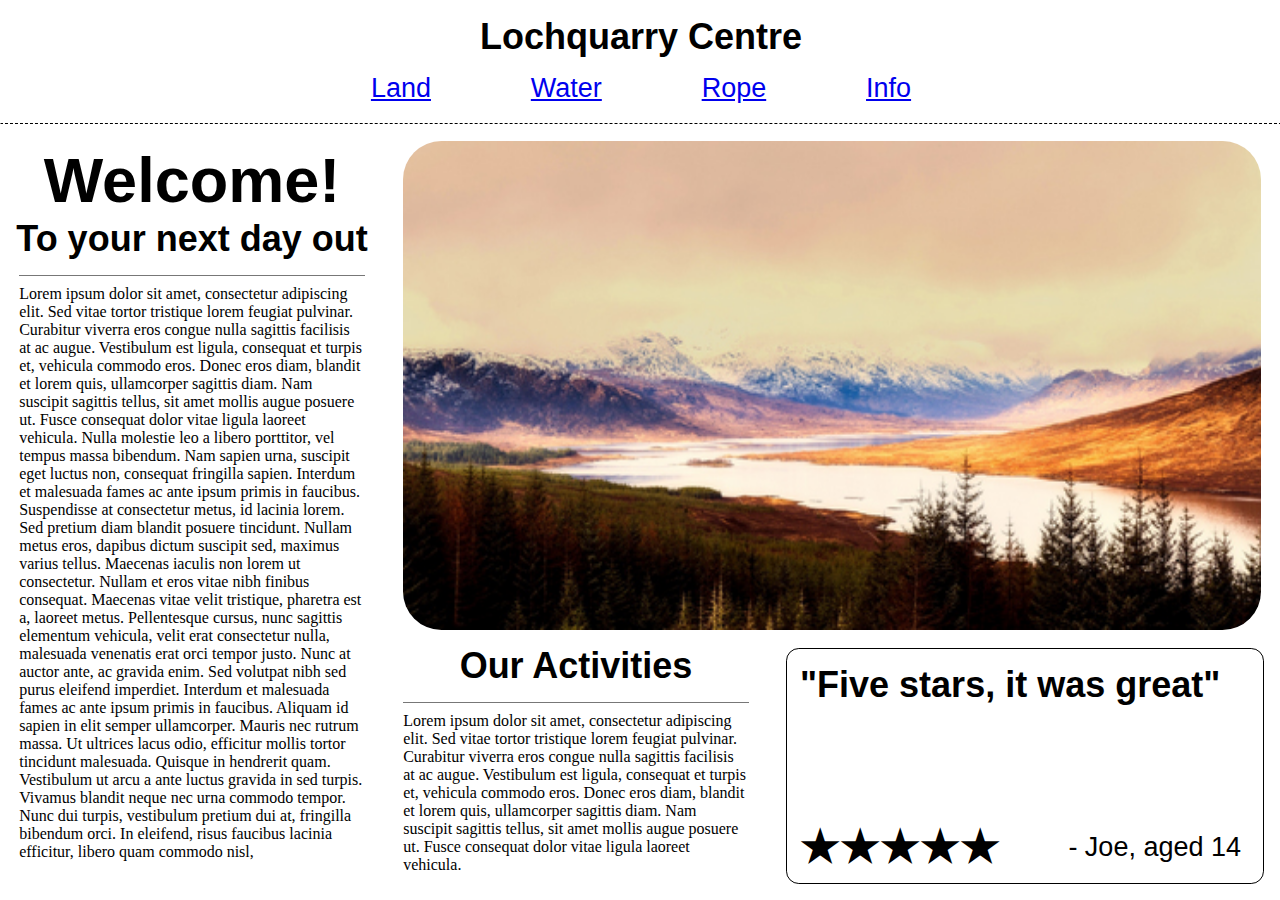
<file: index.html>
<!DOCTYPE html>
<html>
	<head>
		<title>Home</title>
		<link rel="stylesheet" href="styles.css">
	</head>
	<body>
		<div id="nav">
			<h1>Lochquarry Centre</h1>
			<div>
				<a href="land.html">Land</a>
				<a href="water.html">Water</a>
				<a href="rope.html">Rope</a>
				<a href="info.html">Info</a>
			</div>
		</div>
		<div class="bento">
			<div id="info">
				<h1>Welcome!</h1>
				<h2>To your next day out</h2>
				<div class="sep"></div>
				<p>
					Lorem ipsum dolor sit amet, consectetur adipiscing elit. Sed vitae tortor tristique lorem feugiat pulvinar. Curabitur viverra eros congue nulla sagittis facilisis at ac augue. Vestibulum est ligula, consequat et turpis et, vehicula commodo eros. Donec eros diam, blandit et lorem quis, ullamcorper sagittis diam. Nam suscipit sagittis tellus, sit amet mollis augue posuere ut. Fusce consequat dolor vitae ligula laoreet vehicula. Nulla molestie leo a libero porttitor, vel tempus massa bibendum. Nam sapien urna, suscipit eget luctus non, consequat fringilla sapien. Interdum et malesuada fames ac ante ipsum primis in faucibus. Suspendisse at consectetur metus, id lacinia lorem. Sed pretium diam blandit posuere tincidunt. Nullam metus eros, dapibus dictum suscipit sed, maximus varius tellus. Maecenas iaculis non lorem ut consectetur. Nullam et eros vitae nibh finibus consequat. Maecenas vitae velit tristique, pharetra est a, laoreet metus.
					Pellentesque cursus, nunc sagittis elementum vehicula, velit erat consectetur nulla, malesuada venenatis erat orci tempor justo. Nunc at auctor ante, ac gravida enim. Sed volutpat nibh sed purus eleifend imperdiet. Interdum et malesuada fames ac ante ipsum primis in faucibus. Aliquam id sapien in elit semper ullamcorper. Mauris nec rutrum massa. Ut ultrices lacus odio, efficitur mollis tortor tincidunt malesuada. Quisque in hendrerit quam. Vestibulum ut arcu a ante luctus gravida in sed turpis.
					Vivamus blandit neque nec urna commodo tempor. Nunc dui turpis, vestibulum pretium dui at, fringilla bibendum orci. In eleifend, risus faucibus lacinia efficitur, libero quam commodo nisl,
				</p>                           
			</div>
			<div id="img">
				<img src="img/Landscape.jpg" alt="">
			</div>
			<div id="activities">
				<h2>Our Activities</h2>
				<div class="sep"></div>
				<p>
					Lorem ipsum dolor sit amet, consectetur adipiscing elit. Sed vitae tortor tristique lorem feugiat pulvinar. Curabitur viverra eros congue nulla sagittis facilisis at ac augue. Vestibulum est ligula, consequat et turpis et, vehicula commodo eros. Donec eros diam, blandit et lorem quis, ullamcorper sagittis diam. Nam suscipit sagittis tellus, sit amet mollis augue posuere ut. Fusce consequat dolor vitae ligula laoreet vehicula.
				</p> 
			</div>
			<div id="review">
				<div class="review"> <!-- ★ &#9733; ☆ &#9734; -->
					<h1>"Five stars, it was great"</h1>
					<h3>&#9733;&#9733;&#9733;&#9733;&#9733;</h3>
					<p>- Joe, aged 14</p>
				</div>
			</div>
		</div>
	</body>
</html>
</file>
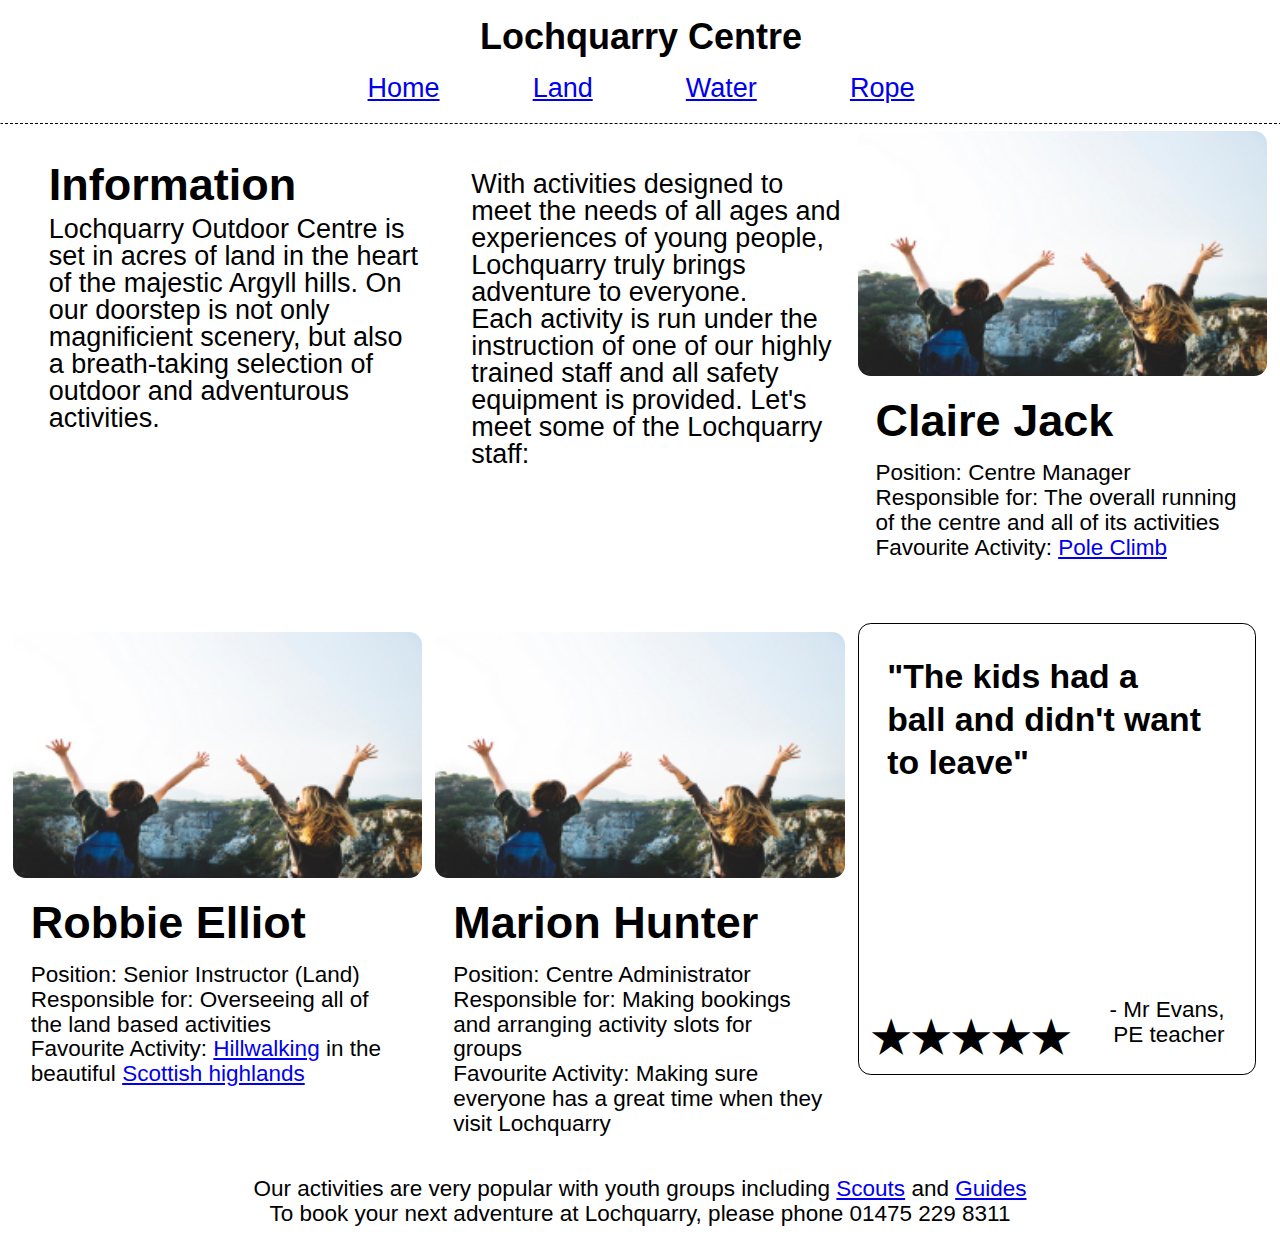
<file: info.html>
<!DOCTYPE html>
<html>
	<head>
		<title>Rope</title>
		<link rel="stylesheet" href="styles.css">
	</head>
	<body>
		<div id="nav">
			<h1>Lochquarry Centre</h1>
			<div>
				<a href="index.html">Home</a>
				<a href="land.html">Land</a>
				<a href="water.html">Water</a>
				<a href="rope.html">Rope</a>
			</div>
		</div>
		<div id="content">
			<div class="title">
				<h1>Information</h1>
				<h2>Lochquarry Outdoor Centre is set in acres of land in the heart of the majestic Argyll hills. On our doorstep is not only magnificient scenery, but also a breath-taking selection of outdoor and adventurous activities.</h2>
			</div>
			<div class="title">
				<h2>With activities designed to meet the needs of all ages and experiences of young people, Lochquarry truly brings adventure to everyone.<br>Each activity is run under the instruction of one of our highly trained staff and all safety equipment is provided. Let's meet some of the Lochquarry staff:</h2>
			</div>
			<div class="activity">
				<img src="img/Group.jpg" alt="Claire Jack">
				<h1>Claire Jack</h1>
				<p>
					Position: Centre Manager<br>
					Responsible for: The overall running of the centre and all of its activities<br>
					Favourite Activity: <a href="rope.html">Pole Climb</a>
				</p>
			</div>
			<div class="activity">
				<img src="img/Group.jpg" alt="Robbie Elliot">
				<h1>Robbie Elliot</h1>
				<p>
					Position: Senior Instructor (Land)<br>
					Responsible for: Overseeing all of the land based activities<br>
					Favourite Activity: <a href="land.html">Hillwalking</a> in the beautiful <a href="https://en.wikipedia.org/wiki/Scottish_Highlands">Scottish highlands</a>
				</p>
			</div>
			<div class="activity">
				<img src="img/Group.jpg" alt="Marion Hunter">
				<h1>Marion Hunter</h1>
				<p>
					Position: Centre Administrator<br>
					Responsible for: Making bookings and arranging activity slots for groups<br>
					Favourite Activity: Making sure everyone has a great time when they visit Lochquarry</a>
				</p>
			</div>
			<div class="activity">
				<div class="review" style="height: 50vh;"> <!-- ★ &#9733; ☆ &#9734; -->
					<h1>"The kids had a ball and didn't want to leave"</h1>
					<h3>&#9733;&#9733;&#9733;&#9733;&#9733;</h3>
					<p>- Mr Evans,<br>PE teacher</p>
				</div>
			</div>
		</div>
		<p style="text-align: center; font-family: Arial; line-height: 2.75vh; font-size: 2.5vh;">Our activities are very popular with youth groups including <a href="https://scouts.scot/">Scouts</a> and <a href="https://www.girlguidingscotland.org.uk/">Guides</a><br>
		To book your next adventure at Lochquarry, please phone 01475 229 8311</p>
	</body>
</html>
</file>
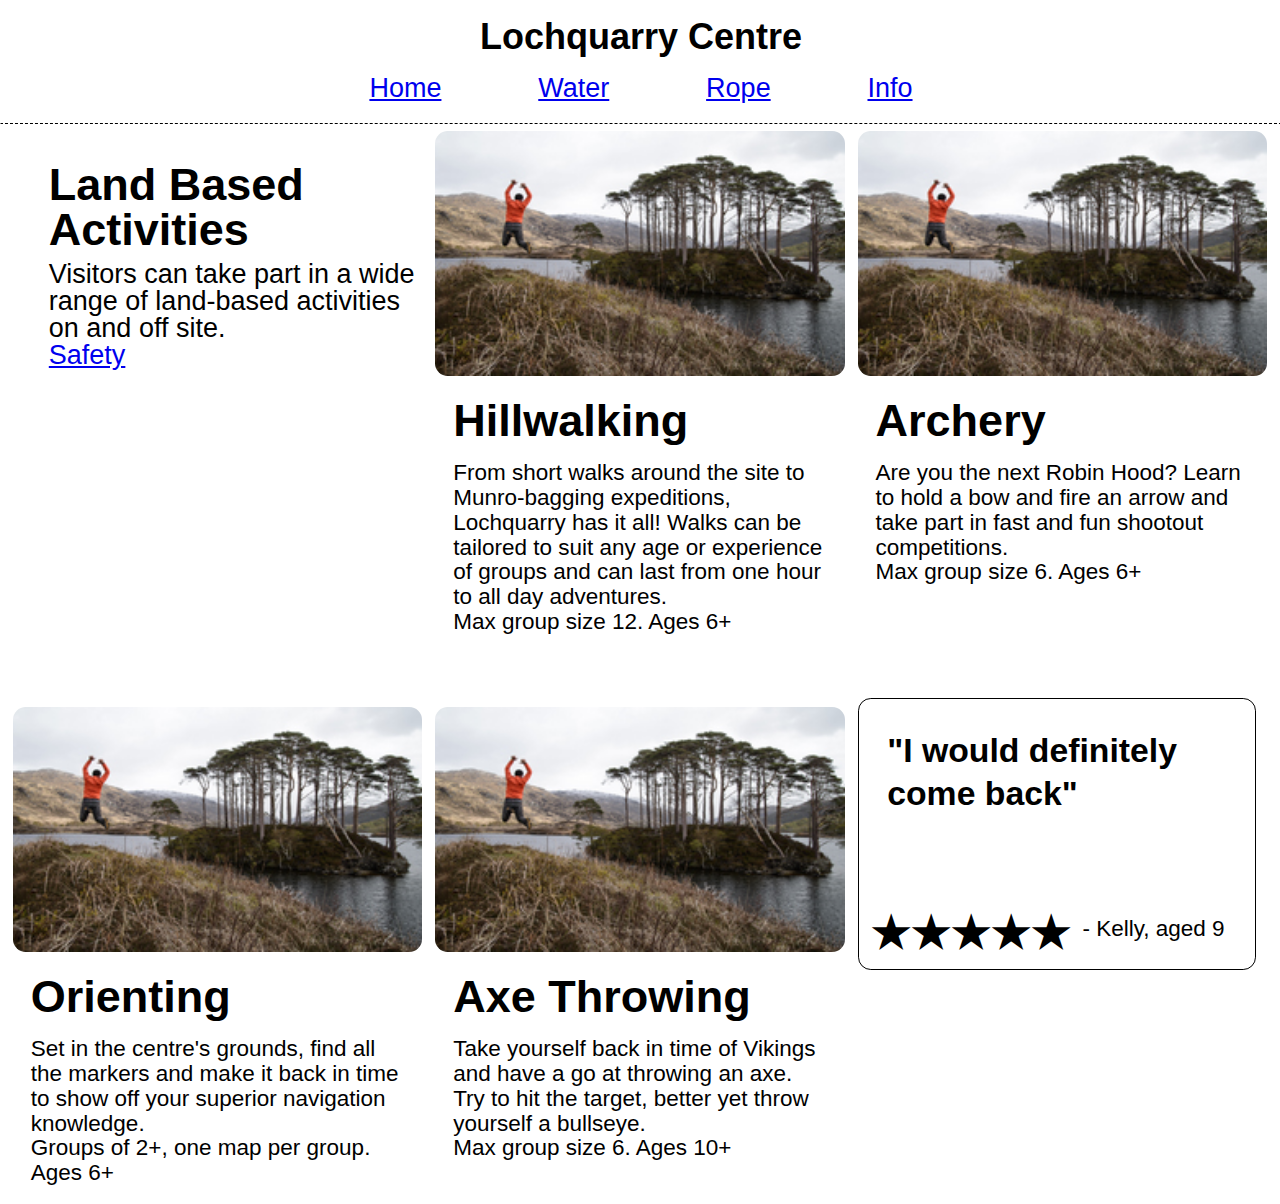
<file: land.html>
<!DOCTYPE html>
<html>
	<head>
		<title>Land</title>
		<link rel="stylesheet" href="styles.css">
	</head>
	<body>
		<div id="nav">
			<h1>Lochquarry Centre</h1>
			<div>
				<a href="index.html">Home</a>
				<a href="water.html">Water</a>
				<a href="rope.html">Rope</a>
				<a href="info.html">Info</a>
			</div>
		</div>
		<div id="content">
			<div class="title">
				<h1>Land Based Activities</h1>
				<h2>Visitors can take part in a wide range of land-based activities on and off site.<br><a href="https://corkysgamingbistro.com/axe-throwing-safety-rules/#:~:text=While%20Throwing&text=NEVER%20enter%20the%20throwing%20area,throwing%20lane%20with%20an%20axe.">Safety</a></h2>
			</div>
			<div class="activity">
				<img src="img/Hills.jpg" alt="Hillwalking">
				<h1>Hillwalking</h1>
				<p>From short walks around the site to Munro-bagging expeditions, Lochquarry has it all! Walks can be tailored to suit any age or experience of groups and can last from one hour to all day adventures.<br>Max group size 12. Ages 6+</p>
			</div>
			<div class="activity">
				<img src="img/Hills.jpg" alt="Archery">
				<h1>Archery</h1>
				<p>Are you the next Robin Hood? Learn to hold a bow and fire an arrow and take part in fast and fun shootout competitions.<br>Max group size 6. Ages 6+</p>
			</div>
			<div class="activity">
				<img src="img/Hills.jpg" alt="Orienting">
				<h1>Orienting</h1>
				<p>Set in the centre's grounds, find all the markers and make it back in time to show off your superior navigation knowledge.<br>Groups of 2+, one map per group. Ages 6+</p>
			</div>
			<div class="activity">
				<img src="img/Hills.jpg" alt="Axe Throwing">
				<h1>Axe Throwing</h1>
				<p>Take yourself back in time of Vikings and have a go at throwing an axe. Try to hit the target, better yet throw yourself a bullseye.<br>Max group size 6. Ages 10+</p>
			</div>
			<div class="activity">
				<div class="review"> <!-- ★ &#9733; ☆ &#9734; -->
					<h1>"I would definitely come back"</h1>
					<h3>&#9733;&#9733;&#9733;&#9733;&#9733;</h3>
					<p>- Kelly, aged 9</p>
				</div>
			</div>
		</div>
	</body>
</html>
</file>
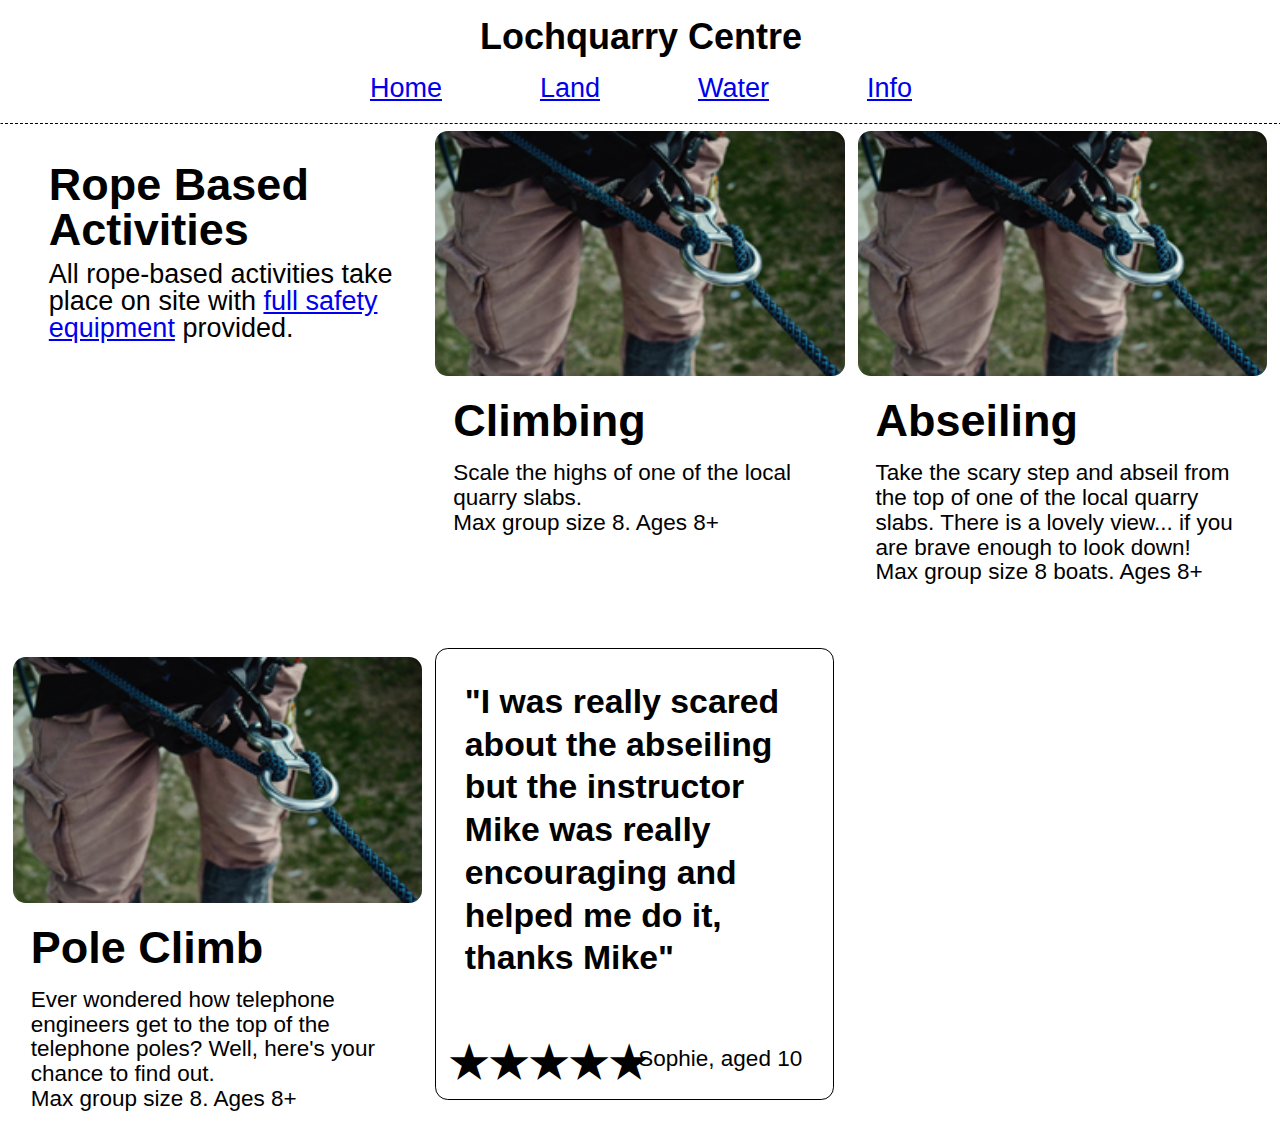
<file: rope.html>
<!DOCTYPE html>
<html>
	<head>
		<title>Rope</title>
		<link rel="stylesheet" href="styles.css">
	</head>
	<body>
		<div id="nav">
			<h1>Lochquarry Centre</h1>
			<div>
				<a href="index.html">Home</a>
				<a href="land.html">Land</a>
				<a href="water.html">Water</a>
				<a href="info.html">Info</a>
			</div>
		</div>
		<div id="content">
			<div class="title">
				<h1>Rope Based Activities</h1>
				<h2>All rope-based activities take place on site with <a href="https://www.insure4sport.co.uk/blog/rock-climbing-equipment/">full safety equipment</a> provided.</h2>
			</div>
			<div class="activity">
				<img src="img/Abseiling.jpg" alt="Climbing">
				<h1>Climbing</h1>
				<p>Scale the highs of one of the local quarry slabs.<br>Max group size 8. Ages 8+</p>
			</div>
			<div class="activity">
				<img src="img/Abseiling.jpg" alt="Abseiling">
				<h1>Abseiling</h1>
				<p>Take the scary step and abseil from the top of one of the local quarry slabs. There is a lovely view... if you are brave enough to look down!<br>Max group size 8 boats. Ages 8+</p>
			</div>
			<div class="activity">
				<img src="img/Abseiling.jpg" alt="Pole Climb">
				<h1>Pole Climb</h1>
				<p>Ever wondered how telephone engineers get to the top of the telephone poles? Well, here's your chance to find out.<br>Max group size 8. Ages 8+</p>
			</div>
			<div class="activity">
				<div class="review" style="height: 50vh;"> <!-- ★ &#9733; ☆ &#9734; -->
					<h1>"I was really scared about the abseiling but the instructor Mike was really encouraging and helped me do it, thanks Mike"</h1>
					<h3>&#9733;&#9733;&#9733;&#9733;&#9733;</h3>
					<p>- Sophie, aged 10</p>
				</div>
			</div>
		</div>
	</body>
</html>
</file>
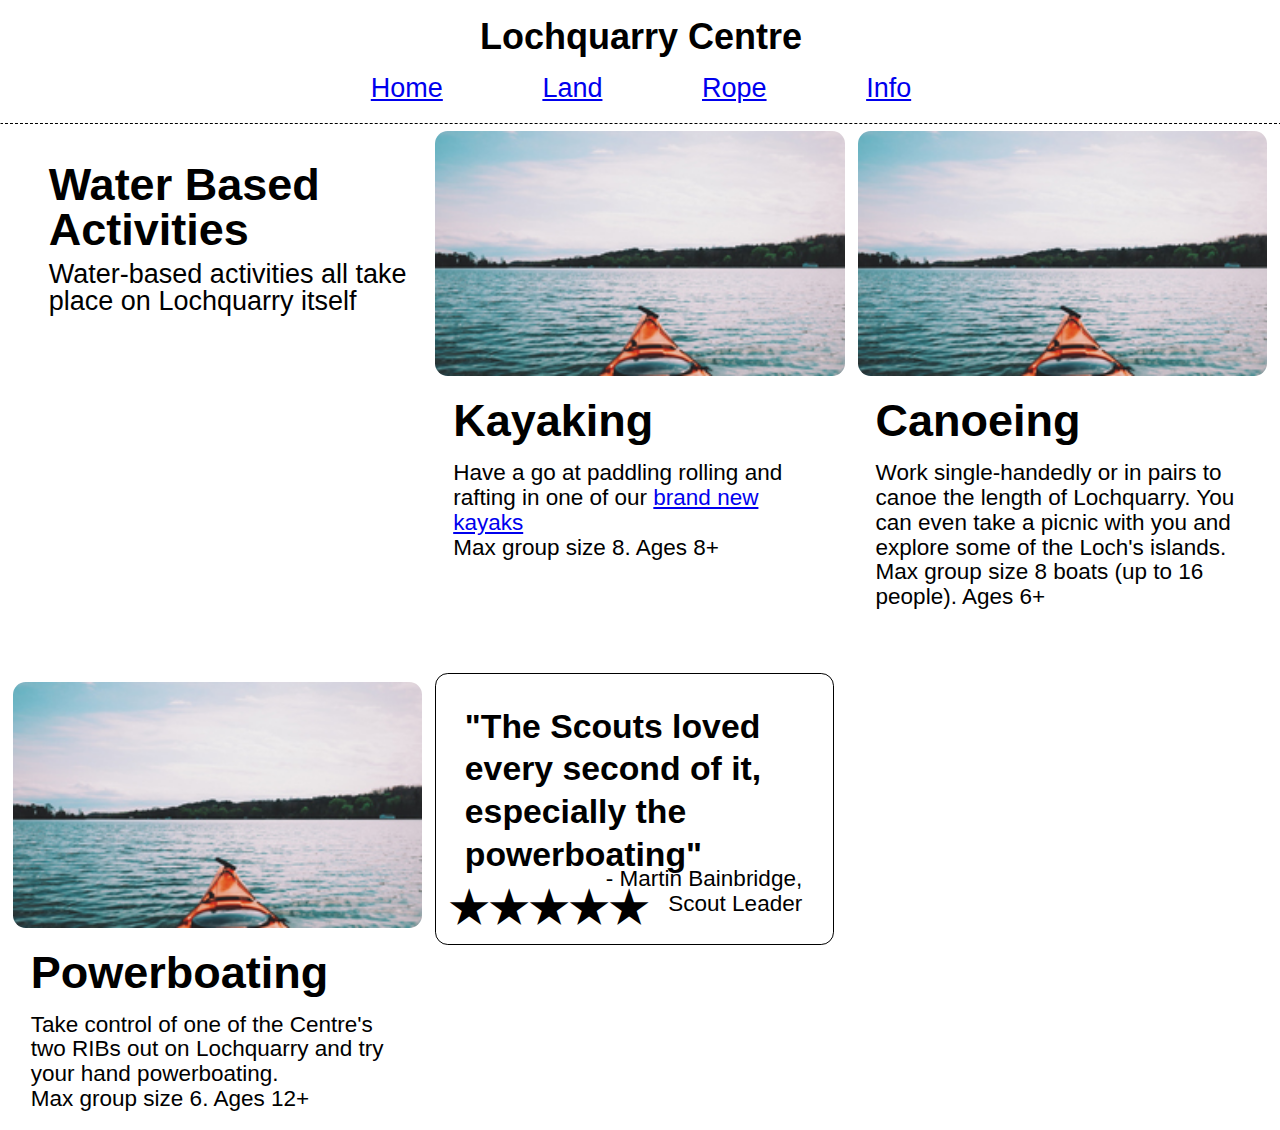
<file: water.html>
<!DOCTYPE html>
<html>
	<head>
		<title>Water</title>
		<link rel="stylesheet" href="styles.css">
	</head>
	<body>
		<div id="nav">
			<h1>Lochquarry Centre</h1>
			<div>
				<a href="index.html">Home</a>
				<a href="land.html">Land</a>
				<a href="rope.html">Rope</a>
				<a href="info.html">Info</a>
			</div>
		</div>
		<div id="content">
			<div class="title">
				<h1>Water Based Activities</h1>
				<h2>Water-based activities all take place on Lochquarry itself</h2>
			</div>
			<div class="activity">
				<img src="img/Kayak.jpg" alt="Kayaking">
				<h1>Kayaking</h1>
				<p>Have a go at paddling rolling and rafting in one of our <a href="https://cambridgekayaks.co.uk/collections/double-kayaks/products/orca-double-sit-on-fishing-kayak-orca">brand new kayaks</a><br>Max group size 8. Ages 8+</p>
			</div>
			<div class="activity">
				<img src="img/Kayak.jpg" alt="Canoeing">
				<h1>Canoeing</h1>
				<p>Work single-handedly or in pairs to canoe the length of Lochquarry. You can even take a picnic with you and explore some of the Loch's islands.<br>Max group size 8 boats (up to 16 people). Ages 6+</p>
			</div>
			<div class="activity">
				<img src="img/Kayak.jpg" alt="Powerboating">
				<h1>Powerboating</h1>
				<p>Take control of one of the Centre's two RIBs out on Lochquarry and try your hand powerboating.<br>Max group size 6. Ages 12+</p>
			</div>
			<div class="activity">
				<div class="review"> <!-- ★ &#9733; ☆ &#9734; -->
					<h1>"The Scouts loved every second of it, especially the powerboating"</h1>
					<h3>&#9733;&#9733;&#9733;&#9733;&#9733;</h3>
					<p>- Martin Bainbridge,<br>Scout Leader</p>
				</div>
			</div>
		</div>
	</body>
</html>
</file>
<file: styles.css>
:root {
	--column-num: 3;
	--column-gap: 1vw;
}
@media only screen and (max-width: 1250px) {
	:root {
		--column-num: 2;
		--column-gap: 2vw;
	}
}
@media only screen and (max-width: 750px) {
	:root {
		--column-num: 1;
		--column-gap: 0;
	}
}

body {
	margin: 0;
	padding-top: 13.5vh;
	overflow-x: hidden;
}

.sep {
		width: 90%;
		height: 1px;
		background: #777777;
		margin: 1vh 5%;
}

img {
	pointer-events: none;
}

#nav {
	z-index: 100;
	width: 100vw;
	height: 13.5vh;
	position: fixed;
	top: 0;
	left: 0;
	border: 1px dashed transparent;
	border-bottom-color: black;
	background: white;
	
	h1 {
		width: 100vw;
		height: 8vh;
		line-height: 8vh;
		font-size: 4vh;
		font-family: arial;
		text-align: center;
		margin: 0;
	}
	div {
		display: flex;
		width: 50vw;
		height: 4vh;
		margin: 0 25vw 1.5vh 25vw;
		align-items: center;
		justify-content: space-around;
		
		a {
			font-family: arial;
			height: 4vh;
			font-size: 3vh;
		}
	}
}

.bento {
	display: grid;
	grid-template-columns: repeat(2, 30vw) 40vw;
	grid-template-rows: 56.5vh 30vh;
	width: 100%;
	height: 100%;

	#info { 
		grid-area: 1 / 1 / 3 / 2;
		
		h1 {
			margin: 3vh 0 1vh 0;
			padding: 0;
			width: 100%;
			font-size: 7vh;
			line-height: 7vh;
			text-align: center;
			font-family: Arial;
		}
		h2 {
			margin: 0 0 2vh 0;
			padding: 0;
			width: 100%;
			font-size: 4vh;
			line-height: 4vh;
			text-align: center;
			font-family: Arial;
		}
		p {
			margin: 0 5%;
		}
	}
	#img {
		grid-area: 1 / 2 / 2 / 4;
		
		img {
			width: 67vw;
			height: calc(56.5vh - 1.5vw);
			margin: 1.5vw;
			border-radius: 3vw;
		}
	}
	#activities {
		grid-area: 2 / 2 / 3 / 3;
		
		h2 {
			margin: 2vh 0;
			padding: 0;
			width: 100%;
			font-size: 4vh;
			line-height: 4vh; 
			text-align: center;
			font-family: Arial;
		}
		p {
			margin: 0 5%;
		}
	}
	#review { 
		grid-area: 2 / 3 / 3 / 4; 
		padding: calc(1.5vw - 1px);
	}
}

.review {
	width: 100%;
	height: 100%;
	background: white;
	border: 1px solid black;
	border-radius: 1vw;
	position: relative;
	
	
	h1 {
		position: absolute;
		top: 1vw;
		left: 1vw;
		width: 100%;
		height: min-content;
		margin: 0;
		font-size: 4vh;
		line-height: 5vh;
		font-family: Arial;
	}
	h3 {
		position: absolute;
		bottom: 1vw;
		left: 1vw;
		margin: 0;
		font-size: 5vh;
		line-height: 5vh;
	}
	p {
		position: absolute;
		text-align: right;
		bottom: calc(1vw + 1vh);
		right: calc(1vw + 1vh);
		margin: 0;
		font-size: 3vh;
		line-height: 3vh;
		font-family: Arial;
	}
}

#content {
	width: calc(100% - (var(--column-gap)*2));
	margin-left: var(--column-gap);
	height: min-content;
	display: grid;
	grid-template-columns: repeat(var(--column-num), 1fr);
	gap: 5vh var(--column-gap);
	transition: 1s;
	
	.title {
		max-width: 100%;
		width: 100%;
		margin: 4.5vh 0;
		display: inline-block;
		float: left;
		h1 {
			font-family: Arial;
			margin: 0;
			margin-left: 4vh;
			line-height: 5vh;
			font-size: 5vh;
		}
		h2 {
			font-family: Arial;
			margin: 1vh 0;
			margin-left: 4vh;
			line-height: 3vh;
			font-size: 3vh;
			font-weight: 400;
		}
	}
	
	.activity {
		width: 100%;
		margin: 0;
		transition: 1s;
		
		img {
			width: 100%;
			height: auto;
			border-radius: 1vw;
			margin-top: 1vh;
			transition: 1s;
		}
		h1 {
			font-family: Arial;
			margin: 2vh;
			line-height: 5vh;
			font-size: 5vh;
		}
		p {
			font-family: Arial;
			margin: 2vh;
			line-height: 2.75vh;
			font-size: 2.5vh;
		}
		
		.review {
			width: calc(100% - 1vw);
			height: 30vh;
			
			h1 {
				font-size: 3.75vh;
				line-height: 4.75vh;
				width: 80%;
				margin-left: 4%;
			}
			p {
				bottom: 1vh;
				right: 1vw;
			}
		}
	}
	.activity:hover > img {
		transform: scale(1.02);
	}
}
</file>
